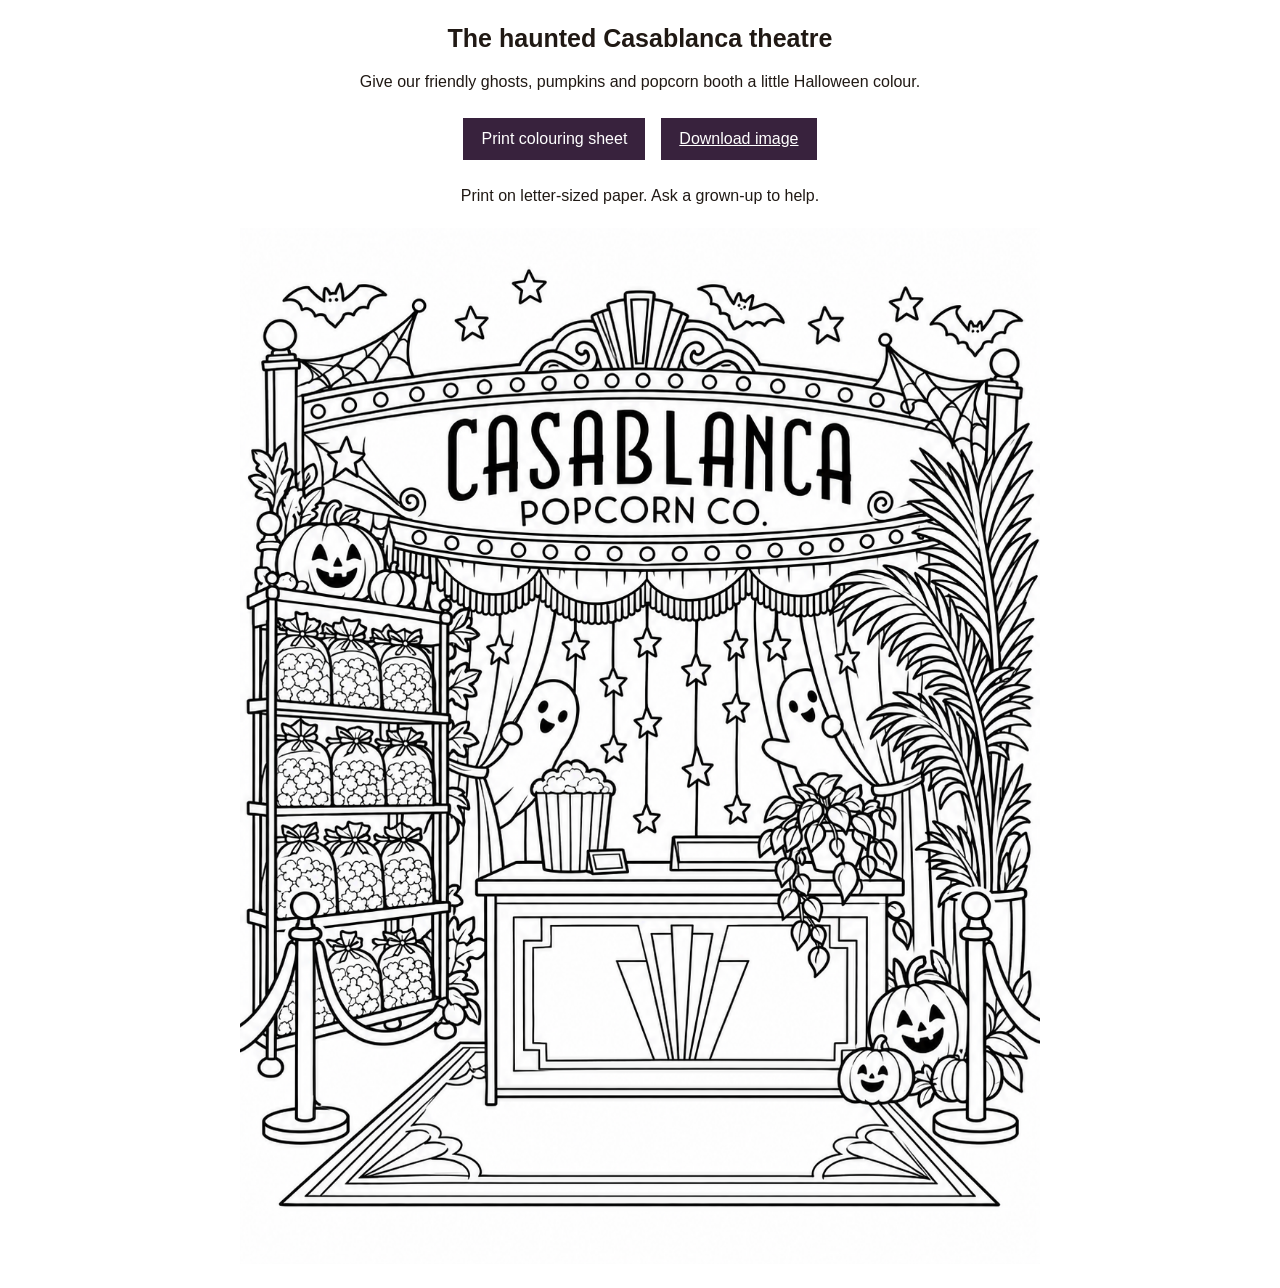
<file: halloween-colouring.html>
<!doctype html><html lang="en"><head><meta charset="utf-8"><meta name="viewport" content="width=device-width,initial-scale=1"><title>Free Halloween Colouring Sheet | Casablanca Popcorn Co.</title><style>@page{size:letter;margin:.35in}body{max-width:800px;margin:24px auto;padding:0 18px;font-family:Arial,sans-serif;text-align:center;color:#201914}h1{font-size:25px}img{display:block;width:100%;height:auto;margin:20px auto}button,a{display:inline-block;padding:12px 18px;margin:8px;background:#38223d;color:white;border:0;font:inherit;cursor:pointer}p{line-height:1.5}@media print{.tools{display:none}body{padding:0;margin:0;max-width:none}img{margin:0;width:100%;height:10.25in;object-fit:contain;break-inside:avoid}}</style><meta name="description" content="Print a free haunted-theatre colouring sheet featuring Casablanca Popcorn’s market booth, friendly ghosts and pumpkins.">
<link rel="canonical" href="https://casablancapopcorn.com/halloween-colouring.html">
<meta property="og:site_name" content="Casablanca Popcorn Co.">
<meta property="og:title" content="Free Halloween Colouring Sheet | Casablanca Popcorn Co.">
<meta property="og:description" content="Print a free haunted-theatre colouring sheet featuring Casablanca Popcorn’s market booth, friendly ghosts and pumpkins.">
<meta property="og:url" content="https://casablancapopcorn.com/halloween-colouring.html">
<meta property="og:type" content="website">
</head><body><div class="tools"><h1>The haunted Casablanca theatre</h1><p>Give our friendly ghosts, pumpkins and popcorn booth a little Halloween colour.</p><button onclick="window.print()">Print colouring sheet</button><a href="assets/haunted-casablanca-colouring.png" download>Download image</a><p>Print on letter-sized paper. Ask a grown-up to help.</p></div><img src="assets/haunted-casablanca-colouring.png" alt="Black-and-white colouring illustration of the Casablanca Popcorn booth as a friendly haunted Art Deco theatre, with ghosts, pumpkins and bats."></body></html>
</file>
